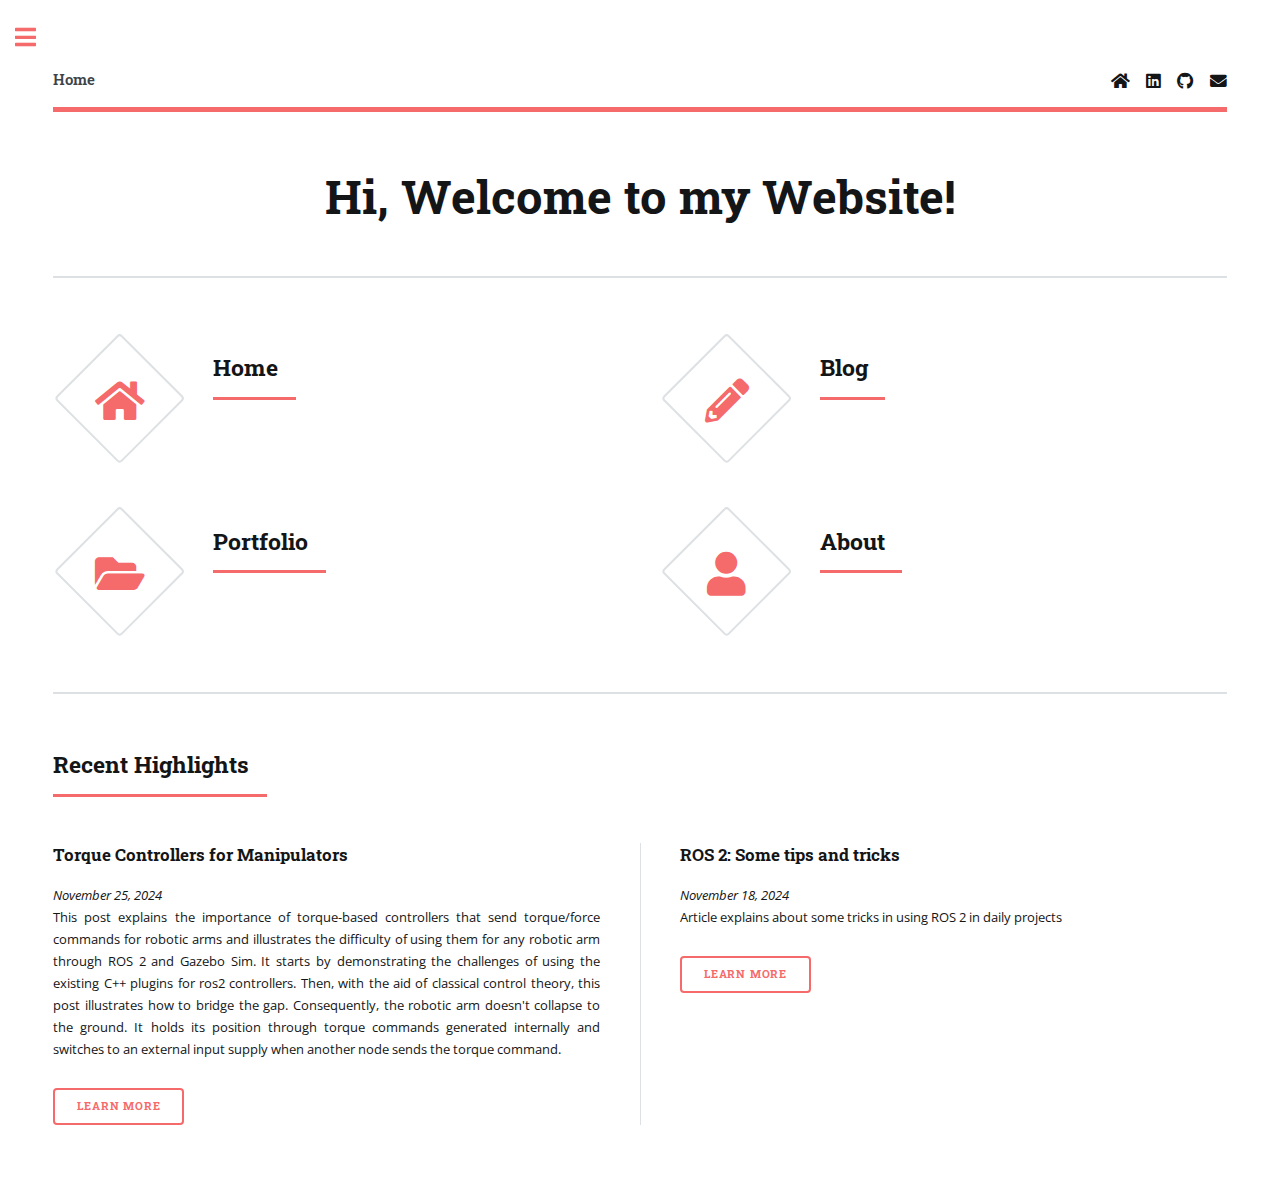
<file: index.html>
<!DOCTYPE HTML>
<!--
	Editorial by HTML5 UP
	html5up.net | @ajlkn
	Free for personal and commercial use under the CCA 3.0 license (html5up.net/license)
-->
<html>
	<head>
		<title>Shravista</title>
		<meta charset="utf-8" />
		<meta name="viewport" content="width=device-width, initial-scale=1, user-scalable=no" />
		<link rel="stylesheet" href="assets/css/main.css" />
		<link rel="icon" href="images/logo_icon_rev.png" sizes="32x32"/>
	</head>
	<body class="is-preload">

		<!-- Wrapper -->
			<div id="wrapper">

				<!-- Main -->
					<div id="main">
						<div class="inner">
							<!-- Header -->
								<header id="header">
									<a href="index.html" class="logo"><strong>Home</strong></a>
									<ul class="icons">
									    <li><a href="index.html" class="icon solid fa-home"><span class="label">Home</span></a></li>
										<li><a href="https://www.linkedin.com/in/shravista/" class="icon brands fa-linkedin"><span class="label">Linkedin</span></a></li>
										<li><a href="https://github.com/Shravista" class="icon brands fa-github"><span class="label">Github</span></a></li>
										<li><a href="mailto:shravistakashyap@gmail.com" class="icon solid fa-envelope"><span class="label">Gmail</span></a></li>
									</ul>
								</header>
								<section class="banner">
								    <header><center><h1>Hi, Welcome to my Website!</h1></center></header> 
								 </section>
								
								<section>
									<div class="features">
										<article>
											<a href="index.html"class="icon solid fa-home"></a>
											<header class="major"><h2>Home</h2></header>
										</article>
										<article>
											<a href="blog.html"class="icon solid fa-pencil-alt"></a>
											<header class="major"><h2>Blog</h2></header>
										</article>
										<article>
											<a href="portfolio.html"class="icon solid fa-folder-open"></a>
											<header class="major"><h2>Portfolio</h2></header>
										</article>
										<article>
											<a href="about.html"class="icon solid fa-user"></a>
											<header class="major"><h2>About</h2></header>
										</article>
									</div>
								</section>
                                <section>
									<header class="major">
										<h2>Recent Highlights</h2>
									</header>
									<div class="posts">
										<article>
											<h3>Torque Controllers for Manipulators</h3>
											<i>November 25, 2024</i> <br/>
								<p>This post explains the importance of torque-based controllers that send torque/force commands for robotic arms and illustrates the difficulty of using them for any robotic arm through ROS 2 and Gazebo Sim. It starts by demonstrating the challenges of using the existing C++ plugins for ros2 controllers. Then, with the aid of classical control theory, this post illustrates how to bridge the gap. Consequently, the robotic arm doesn't collapse to the ground. It holds its position through torque commands generated internally and switches to an external input supply when another node sends the torque command.</p>
								
											<ul class="actions">
												<li><a href="blog/torque-controllers-for-manipulators.html" class="button">Learn More</a></li>
											</ul>
										</article>
										<article>
											<h3>ROS 2: Some tips and tricks</h3>
											<i>November 18, 2024</i> <br/>
								<p>Article explains about some tricks in using ROS 2 in daily projects</p>
								
											<ul class="actions">
												<li><a href="blog/ROS-2-some-tips-and-tricks.html" class="button">Learn More</a></li>
											</ul>
										</article>
                                    </div>
                                </section>
						</div>
					</div>

				<!-- Sidebar -->
					<div id="sidebar">
						<div class="inner">
							<!-- Menu -->
								<nav id="menu">
									<header class="major">
										<h2>Menu</h2>
									</header>
									<ul>
										<li><a href="index.html">home</a></li>
										<li><a href="blog.html">Blog</a></li>
										<li><a href="portfolio.html">Portfolio</a></li>
										<li><a href="about.html">About</a></li>
									</ul>
								</nav>
								
								
							<!-- Section -->
								<section>
									<header class="major">
										<h2>Get in touch</h2>
									</header>
									<!--<p> Description</p>-->
									<ul class="contact">
										<li class="icon solid fa-envelope"><a href="mailto:shravistakashyap@gmail.com">shravistakashyap@gmail.com</a></li>
									</ul>
									<div class="mini-posts">
										<article>
											<a href="#" class="image"><img src="images/logo_icon.png" alt="Shravista" /></a>
										</article>
                                    </div>
								</section>
							<!-- Footer -->
								<footer id="footer">
									<p class="copyright">Web design credits: <a href="https://html5up.net">HTML5 UP</a>.</p>
								</footer>

						</div>
					</div>

			</div>

		<!-- Scripts -->
			<script src="assets/js/jquery.min.js"></script>
			<script src="assets/js/browser.min.js"></script>
			<script src="assets/js/breakpoints.min.js"></script>
			<script src="assets/js/util.js"></script>
			<script src="assets/js/main.js"></script>

	</body>
</html>
</file>
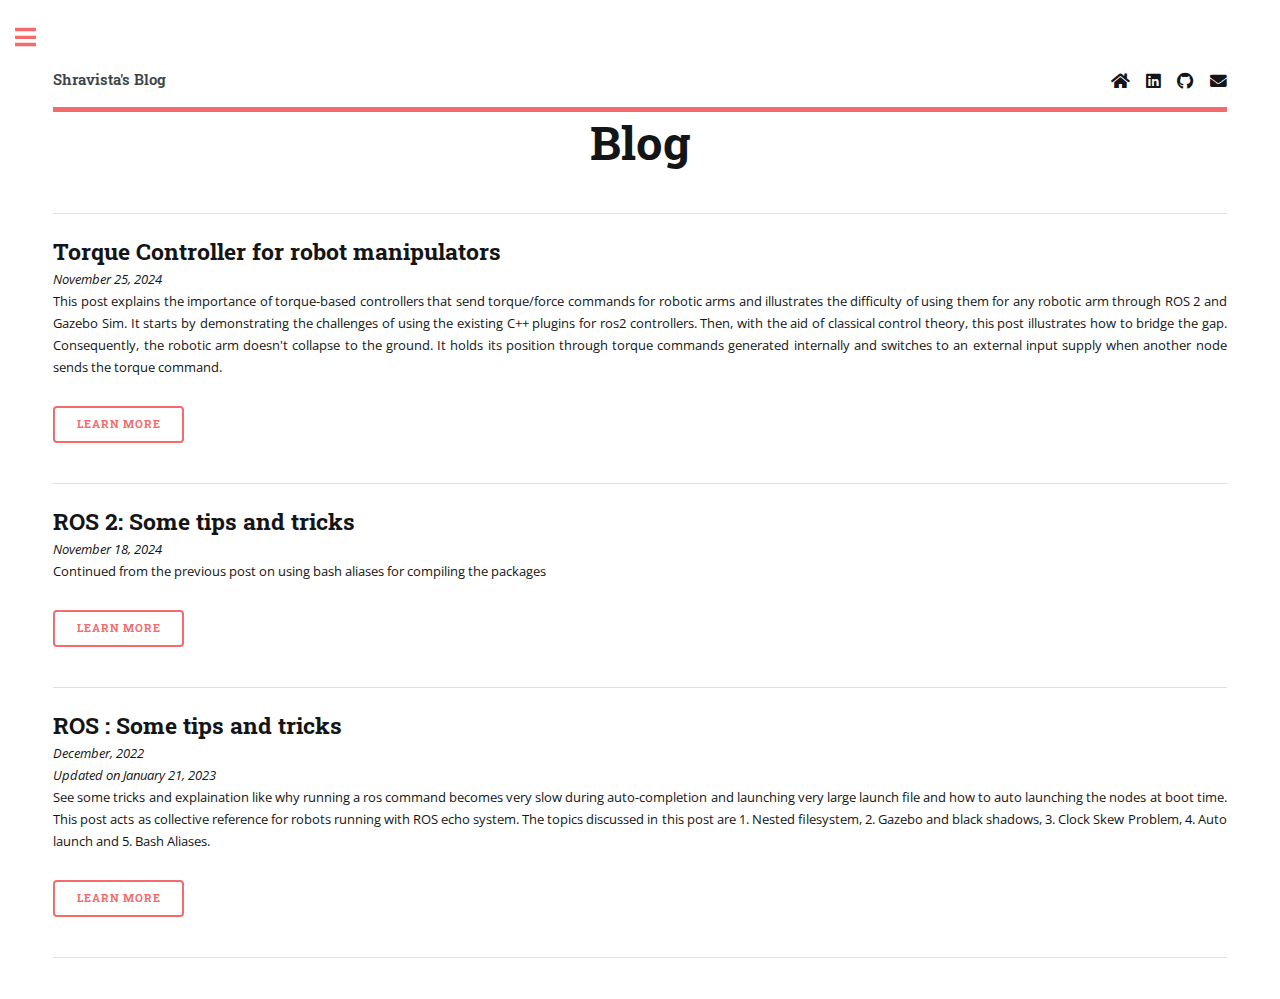
<file: blog.html>
<!DOCTYPE HTML>
<!--
	Editorial by HTML5 UP
	html5up.net | @ajlkn
	Free for personal and commercial use under the CCA 3.0 license (html5up.net/license)
-->
<html>
	<head>
		<title>Shravista</title>
		<meta charset="utf-8" />
		<meta name="viewport" content="width=device-width, initial-scale=1, user-scalable=no" />
		<link rel="stylesheet" href="assets/css/main.css" />
		<link rel="icon" href="images/logo_icon_rev.png" sizes="32x32"/>
	</head>
	<body class="is-preload">

		<!-- Wrapper -->
			<div id="wrapper">

				<!-- Main -->
					<div id="main">
						<div class="inner">
							<!-- Header -->
								<header id="header">
									<a href="blog.html" class="logo"><strong>Shravista's Blog</strong></a>
									<ul class="icons">
									    <li><a href="index.html" class="icon solid fa-home"><span class="label">Home</span></a></li>
										<li><a href="https://www.linkedin.com/in/shravista/" class="icon brands fa-linkedin"><span class="label">Linkedin</span></a></li>
										<li><a href="https://github.com/Shravista" class="icon brands fa-github"><span class="label">Github</span></a></li>
										<li><a href="mailto:shravistakashyap@gmail.com" class="icon solid fa-envelope"><span class="label">Gmail</span></a></li>
									</ul>
								</header>

								<center><h1> Blog</h1></center>

								<!-- Third Post-->
								<hr class="major"/>
								<h2 style="margin-top:-20px; margin-bottom:-0px"><a href="blog/torque-controllers-for-manipulators.html"> Torque Controller for robot manipulators </a></h2>
								<i> November 25, 2024</i> <br/>
								<p>This post explains the importance of torque-based controllers that send torque/force commands for robotic arms and illustrates the difficulty of using them for any robotic arm through ROS 2 and Gazebo Sim. It starts by demonstrating the challenges of using the existing C++ plugins for ros2 controllers. Then, with the aid of classical control theory, this post illustrates how to bridge the gap. Consequently, the robotic arm doesn't collapse to the ground. It holds its position through torque commands generated internally and switches to an external input supply when another node sends the torque command.</p>
								<a href="blog/torque-controllers-for-manipulators.html" class="button">Learn More</a>
								
								<!-- Third Post -->
                                
								<!-- Second Post-->
								<hr class="major"/>
								<h2 style="margin-top:-20px; margin-bottom:-0px"><a href="blog/ROS-2-some-tips-and-tricks.html"> ROS 2: Some tips and tricks </a></h2>
								<i> November 18, 2024</i> <br/>
								<p>Continued from the previous post on using bash aliases for compiling the packages </li></p>
								<a href="blog/ROS-2-some-tips-and-tricks.html" class="button">Learn More</a>
								
								<!-- Second Post -->
								 
                                <!-- first post-->
								<hr class="major"/>
								<h2 style="margin-top:-20px; margin-bottom:-0px"><a href="blog/ROS-some-tips-and-tricks.html"> ROS : Some tips and tricks </a></h2>
								<i>December, 2022</i> <br/>
								<i>Updated on January 21, 2023</i>
								<p>See some tricks and explaination like why running a ros command becomes very slow during auto-completion and launching very large launch file and how to auto launching the nodes at boot time. This post acts as collective reference for robots running with ROS echo system. The topics discussed in this post are 1. Nested filesystem, 2. Gazebo and black shadows, 3. Clock Skew Problem, 4. Auto launch and 5. Bash Aliases. </li></p>
								<a href="blog/ROS-some-tips-and-tricks.html" class="button">Learn More</a>
								<!-- first post-->
								<hr class="major"/>


						</div>
					</div>

				<!-- Sidebar -->
					<div id="sidebar">
						<div class="inner">
							<!-- Menu -->
								<nav id="menu">
									<header class="major">
										<h2>Menu</h2>
									</header>
									<ul>
										<li><a href="index.html">home</a></li>
										<li><a href="blog.html">Blog</a></li>
										<li><a href="portfolio.html">Portfolio</a></li>
										<li><a href="about.html">About</a></li>
									</ul>
								</nav>

								
							<!-- Section -->
								<section>
									<header class="major">
										<h2>Get in touch</h2>
									</header>
									<!--<p> Description</p>-->
									<ul class="contact">
										<li class="icon solid fa-envelope"><a href="mailto:shravistakashyap@gmail.com">shravistakashyap@gmail.com</a></li>
									</ul>
									<div class="mini-posts">
										<article>
											<a href="#" class="image"><img src="images/logo_icon.png" alt="Shravista" /></a>
										</article>
                                    </div>
								</section>
							<!-- Footer -->
								<footer id="footer">
									<p class="copyright">Web design credits: <a href="https://html5up.net">HTML5 UP</a>.</p>
								</footer>

						</div>
					</div>

			</div>

		<!-- Scripts -->
			<script src="assets/js/jquery.min.js"></script>
			<script src="assets/js/browser.min.js"></script>
			<script src="assets/js/breakpoints.min.js"></script>
			<script src="assets/js/util.js"></script>
			<script src="assets/js/main.js"></script>

	</body>
</html>
</file>
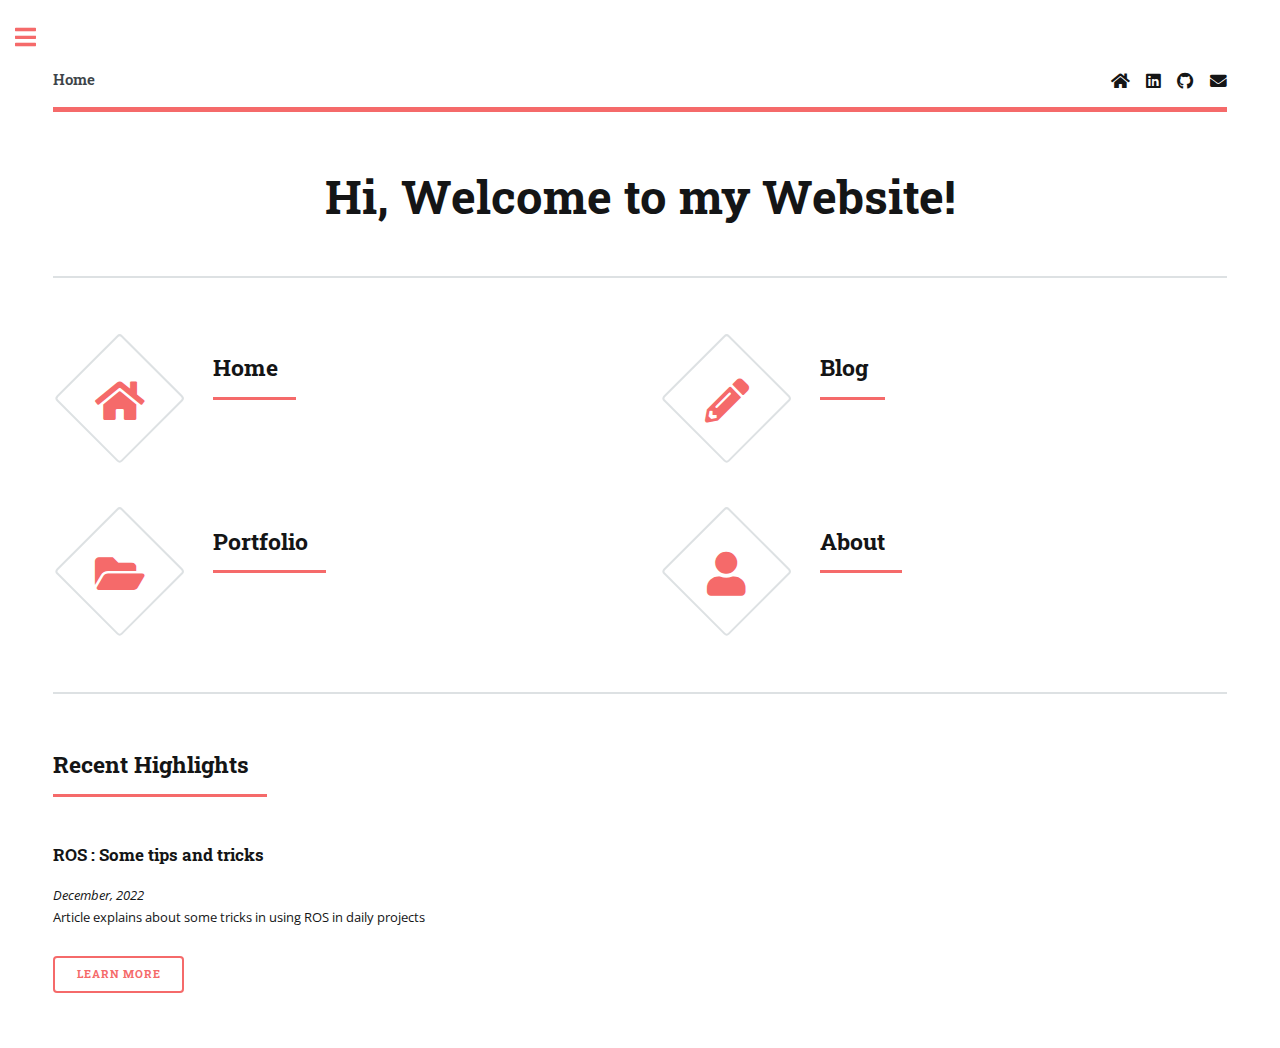
<file: home.html>
<!DOCTYPE HTML>
<!--
	Editorial by HTML5 UP
	html5up.net | @ajlkn
	Free for personal and commercial use under the CCA 3.0 license (html5up.net/license)
-->
<html>
	<head>
		<title>Shravista</title>
		<meta charset="utf-8" />
		<meta name="viewport" content="width=device-width, initial-scale=1, user-scalable=no" />
		<link rel="stylesheet" href="assets/css/main.css" />
		<link rel="icon" href="images/logo_icon_rev.png" sizes="32x32"/>
	</head>
	<body class="is-preload">

		<!-- Wrapper -->
			<div id="wrapper">

				<!-- Main -->
					<div id="main">
						<div class="inner">
							<!-- Header -->
								<header id="header">
									<a href="home.html" class="logo"><strong>Home</strong></a>
									<ul class="icons">
									    <li><a href="home.html" class="icon solid fa-home"><span class="label">Home</span></a></li>
										<li><a href="https://www.linkedin.com/in/shravista/" class="icon brands fa-linkedin"><span class="label">Linkedin</span></a></li>
										<li><a href="https://github.com/Shravista" class="icon brands fa-github"><span class="label">Github</span></a></li>
										<li><a href="mailto:shravistakashyap@gmail.com" class="icon solid fa-envelope"><span class="label">Gmail</span></a></li>
									</ul>
								</header>
								<section class="banner">
								    <header><center><h1>Hi, Welcome to my Website!</h1></center></header> 
								 </section>
								
								<section>
									<div class="features">
										<article>
											<a href="home.html"class="icon solid fa-home"></a>
											<header class="major"><h2>Home</h2></header>
										</article>
										<article>
											<a href="blog.html"class="icon solid fa-pencil-alt"></a>
											<header class="major"><h2>Blog</h2></header>
										</article>
										<article>
											<a href="portfolio.html"class="icon solid fa-folder-open"></a>
											<header class="major"><h2>Portfolio</h2></header>
										</article>
										<article>
											<a href="about.html"class="icon solid fa-user"></a>
											<header class="major"><h2>About</h2></header>
										</article>
									</div>
								</section>
                                <section>
									<header class="major">
										<h2>Recent Highlights</h2>
									</header>
									<div class="posts">
										<article>
											<h3>ROS : Some tips and tricks</h3>
											<i>December, 2022</i> <br/>
								<p>Article explains about some tricks in using ROS in daily projects</li></p>
											<ul class="actions">
												<li><a href="blog/ROS-some-tips-and-tricks.html" class="button">Learn More</a></li>
											</ul>
										</article>
                                    </div>
                                </section>
						</div>
					</div>

				<!-- Sidebar -->
					<div id="sidebar">
						<div class="inner">
							<!-- Menu -->
								<nav id="menu">
									<header class="major">
										<h2>Menu</h2>
									</header>
									<ul>
										<li><a href="home.html">home</a></li>
										<li><a href="blog.html">Blog</a></li>
										<li><a href="portfolio.html">Portfolio</a></li>
										<li><a href="about.html">About</a></li>
									</ul>
								</nav>
								
								
							<!-- Section -->
								<section>
									<header class="major">
										<h2>Get in touch</h2>
									</header>
									<!--<p> Description</p>-->
									<ul class="contact">
										<li class="icon solid fa-envelope"><a href="mailto:shravistakashyap@gmail.com">shravistakashyap@gmail.com</a></li>
									</ul>
									<div class="mini-posts">
										<article>
											<a href="#" class="image"><img src="images/logo_icon.png" alt="Shravista" /></a>
										</article>
                                    </div>
								</section>
							<!-- Footer -->
								<footer id="footer">
									<p class="copyright">Web design credits: <a href="https://html5up.net">HTML5 UP</a>.</p>
								</footer>

						</div>
					</div>

			</div>

		<!-- Scripts -->
			<script src="assets/js/jquery.min.js"></script>
			<script src="assets/js/browser.min.js"></script>
			<script src="assets/js/breakpoints.min.js"></script>
			<script src="assets/js/util.js"></script>
			<script src="assets/js/main.js"></script>

	</body>
</html>
</file>
<file: assets/css/main.css>
@import url(fontawesome-all.min.css);
@import url("https://fonts.googleapis.com/css?family=Open+Sans:400,600,400italic,600italic|Roboto+Slab:400,700");
/*
	Editorial by HTML5 UP
	html5up.net | @ajlkn
	Free for personal and commercial use under the CCA 3.0 license (html5up.net/license)
*/
html, body, div, span, applet, object,
iframe, h1, h2, h3, h4, h5, h6, p, blockquote,
pre, a, abbr, acronym, address, big, cite,
code, del, dfn, em, img, ins, kbd, q, s, samp,
small, strike, strong, sub, sup, tt, var, b,
u, i, center, dl, dt, dd, ol, ul, li, fieldset,
form, label, legend, table, caption, tbody,
tfoot, thead, tr, th, td, article, aside,
canvas, details, embed, figure, figcaption,
footer, header, hgroup, menu, nav, output, ruby,
section, summary, time, mark, audio, video {
  margin: 0;
  padding: 0;
  border: 0;
  font-size: 100%;
  font: inherit;
  vertical-align: baseline; }

article, aside, details, figcaption, figure,
footer, header, hgroup, menu, nav, section {
  display: block; }

body {
  line-height: 1; }

ol, ul {
  list-style: none; }

blockquote, q {
  quotes: none; }
  blockquote:before, blockquote:after, q:before, q:after {
    content: '';
    content: none; }

table {
  border-collapse: collapse;
  border-spacing: 0; }

body {
  -webkit-text-size-adjust: none; }

div {
  text-align: justify;
  text-justify: inter-word;
}

figure {
  border: 1px #ffffff solid;
  padding: 2px;
  margin: auto;
}

figcaption {
  background-color: white;
  color: black;
  font-style: italic;
  padding: 2px;
  text-align: center;
}

mark {
  background-color: transparent;
  color: inherit; }

input::-moz-focus-inner {
  border: 0;
  padding: 0; }

input, select, textarea {
  -moz-appearance: none;
  -webkit-appearance: none;
  -ms-appearance: none;
  appearance: none; }

/* Basic */
@-ms-viewport {
  width: device-width; }

body {
  -ms-overflow-style: scrollbar; }

@media screen and (max-width: 480px) {
  html, body {
    min-width: 320px; } }

html {
  box-sizing: border-box; }

*, *:before, *:after {
  box-sizing: inherit; }

body {
  background: #ffffff; }
  body.is-preload *, body.is-preload *:before, body.is-preload *:after, body.is-resizing *, body.is-resizing *:before, body.is-resizing *:after {
    -moz-animation: none !important;
    -webkit-animation: none !important;
    -ms-animation: none !important;
    animation: none !important;
    -moz-transition: none !important;
    -webkit-transition: none !important;
    -ms-transition: none !important;
    transition: none !important; }

/* Type */
body, input, select, textarea {
  color: #141516;
  font-family: "Open Sans", sans-serif;
  font-size: 13pt;
  font-weight: 400;
  line-height: 1.65; }
  @media screen and (max-width: 1680px) {
    body, input, select, textarea {
      font-size: 11pt; } }
  @media screen and (max-width: 1280px) {
    body, input, select, textarea {
      font-size: 10pt; } }
  @media screen and (max-width: 360px) {
    body, input, select, textarea {
      font-size: 9pt; } }

a {
  -moz-transition: color 0.2s ease-in-out, border-bottom-color 0.2s ease-in-out;
  -webkit-transition: color 0.2s ease-in-out, border-bottom-color 0.2s ease-in-out;
  -ms-transition: color 0.2s ease-in-out, border-bottom-color 0.2s ease-in-out;
  transition: color 0.2s ease-in-out, border-bottom-color 0.2s ease-in-out;
  border-bottom: dotted 1px;
  color: #f56a6a;
  text-decoration: none; }
  a:hover {
    border-bottom-color: #f56a6a;
    color: #f56a6a !important; }
    a:hover strong {
      color: inherit; }

strong, b {
  color: #3d4449;
  font-weight: 600; }

em, i {
  font-style: italic; }

p {
  margin: 0 0 2em 0; }

h1, h2, h3, h4, h5, h6 {
  color: #141516;
  font-family: "Roboto Slab", serif;
  font-weight: 700;
  line-height: 1.5;
  margin: 0 0 1em 0; }
  h1 a, h2 a, h3 a, h4 a, h5 a, h6 a {
    color: inherit;
    text-decoration: none;
    border-bottom: 0; }

h1 {
  font-size: 4em;
  margin: 0 0 0.5em 0;
  line-height: 1.3; }

h2 {
  font-size: 1.75em; }

h3 {
  font-size: 1.25em; }

h4 {
  font-size: 1.1em; }

h5 {
  font-size: 0.9em; }

h6 {
  font-size: 0.7em; }

@media screen and (max-width: 1680px) {
  h1 {
    font-size: 3.5em; } }

@media screen and (max-width: 980px) {
  h1 {
    font-size: 3.25em; } }

@media screen and (max-width: 736px) {
  h1 {
    font-size: 2em;
    line-height: 1.4; }
  h2 {
    font-size: 1.5em; } }

sub {
  font-size: 0.8em;
  position: relative;
  top: 0.5em; }

sup {
  font-size: 0.8em;
  position: relative;
  top: -0.5em; }

blockquote {
  border-left: solid 3px rgba(210, 215, 217, 0.75);
  font-style: italic;
  margin: 0 0 2em 0;
  padding: 0.5em 0 0.5em 2em; }

code {
  background: rgba(230, 235, 237, 0.25);
  border-radius: 0.375em;
  border: solid 1px rgba(210, 215, 217, 0.75);
  font-family: "Courier New", monospace;
  font-size: 0.9em;
  margin: 0 0.25em;
  padding: 0.25em 0.65em; }

pre {
  -webkit-overflow-scrolling: touch;
  font-family: "Courier New", monospace;
  font-size: 0.9em;
  margin: 0 0 2em 0 ; }
  pre code {
    display: block;
    line-height: 1.75;
    padding: 1em 1.5em;
    overflow-x: auto; }

hr {
  border: 0;
  border-bottom: solid 1px rgba(210, 215, 217, 0.75);
  margin: 2em 0; }
  hr.major {
    margin: 3em 0; }
  
/* Using fill-available on the max-width property */

/* A box you would like to place the video in*/
.video-container {
  position: absolute;
  top: 0;
  bottom: 0;
  width: 100%;
  height: 100%;
  overflow: hidden;
}
.video-container video {
  /* Make video to at least 100% wide and tall */
  min-width: 100%;
  min-height: 100%;
  /* Setting width & height to auto prevents the browser from stretching or squishing the video */
  width: auto;
  height: auto;
  /* Center the video */
  position: absolute;
  top: 50%;
  left: 50%;
  -webkit-transform: translate(-50%, -50%);
          transform: translate(-50%, -50%);
}

.align-left {
  text-align: left; }

.align-center {
  text-align: center; }

.align-right {
  text-align: right; }

/* Row */
.row {
  display: flex;
  flex-wrap: wrap;
  box-sizing: border-box;
  align-items: stretch; }
  .row > * {
    box-sizing: border-box; }
  .row.gtr-uniform > * > :last-child {
    margin-bottom: 0; }
  .row.aln-left {
    justify-content: flex-start; }
  .row.aln-center {
    justify-content: center; }
  .row.aln-right {
    justify-content: flex-end; }
  .row.aln-top {
    align-items: flex-start; }
  .row.aln-middle {
    align-items: center; }
  .row.aln-bottom {
    align-items: flex-end; }
  .row > .imp {
    order: -1; }
  .row > .col-1 {
    width: 8.33333%; }
  .row > .off-1 {
    margin-left: 8.33333%; }
  .row > .col-2 {
    width: 16.66667%; }
  .row > .off-2 {
    margin-left: 16.66667%; }
  .row > .col-3 {
    width: 25%; }
  .row > .off-3 {
    margin-left: 25%; }
  .row > .col-4 {
    width: 33.33333%; }
  .row > .off-4 {
    margin-left: 33.33333%; }
  .row > .col-5 {
    width: 41.66667%; }
  .row > .off-5 {
    margin-left: 41.66667%; }
  .row > .col-6 {
    width: 50%; }
  .row > .off-6 {
    margin-left: 50%; }
  .row > .col-7 {
    width: 58.33333%; }
  .row > .off-7 {
    margin-left: 58.33333%; }
  .row > .col-8 {
    width: 66.66667%; }
  .row > .off-8 {
    margin-left: 66.66667%; }
  .row > .col-9 {
    width: 75%; }
  .row > .off-9 {
    margin-left: 75%; }
  .row > .col-10 {
    width: 83.33333%; }
  .row > .off-10 {
    margin-left: 83.33333%; }
  .row > .col-11 {
    width: 91.66667%; }
  .row > .off-11 {
    margin-left: 91.66667%; }
  .row > .col-12 {
    width: 100%; }
  .row > .off-12 {
    margin-left: 100%; }
  .row.gtr-0 {
    margin-top: 0;
    margin-left: 0em; }
    .row.gtr-0 > * {
      padding: 0 0 0 0em; }
    .row.gtr-0.gtr-uniform {
      margin-top: 0em; }
      .row.gtr-0.gtr-uniform > * {
        padding-top: 0em; }
  .row.gtr-25 {
    margin-top: 0;
    margin-left: -0.375em; }
    .row.gtr-25 > * {
      padding: 0 0 0 0.375em; }
    .row.gtr-25.gtr-uniform {
      margin-top: -0.375em; }
      .row.gtr-25.gtr-uniform > * {
        padding-top: 0.375em; }
  .row.gtr-50 {
    margin-top: 0;
    margin-left: -0.75em; }
    .row.gtr-50 > * {
      padding: 0 0 0 0.75em; }
    .row.gtr-50.gtr-uniform {
      margin-top: -0.75em; }
      .row.gtr-50.gtr-uniform > * {
        padding-top: 0.75em; }
  .row {
    margin-top: 0;
    margin-left: -1.5em; }
    .row > * {
      padding: 0 0 0 1.5em; }
    .row.gtr-uniform {
      margin-top: -1.5em; }
      .row.gtr-uniform > * {
        padding-top: 1.5em; }
  .row.gtr-150 {
    margin-top: 0;
    margin-left: -2.25em; }
    .row.gtr-150 > * {
      padding: 0 0 0 2.25em; }
    .row.gtr-150.gtr-uniform {
      margin-top: -2.25em; }
      .row.gtr-150.gtr-uniform > * {
        padding-top: 2.25em; }
  .row.gtr-200 {
    margin-top: 0;
    margin-left: -3em; }
    .row.gtr-200 > * {
      padding: 0 0 0 3em; }
    .row.gtr-200.gtr-uniform {
      margin-top: -3em; }
      .row.gtr-200.gtr-uniform > * {
        padding-top: 3em; }
  @media screen and (max-width: 1680px) {
    .row {
      display: flex;
      flex-wrap: wrap;
      box-sizing: border-box;
      align-items: stretch; }
      .row > * {
        box-sizing: border-box; }
      .row.gtr-uniform > * > :last-child {
        margin-bottom: 0; }
      .row.aln-left {
        justify-content: flex-start; }
      .row.aln-center {
        justify-content: center; }
      .row.aln-right {
        justify-content: flex-end; }
      .row.aln-top {
        align-items: flex-start; }
      .row.aln-middle {
        align-items: center; }
      .row.aln-bottom {
        align-items: flex-end; }
      .row > .imp-xlarge {
        order: -1; }
      .row > .col-1-xlarge {
        width: 8.33333%; }
      .row > .off-1-xlarge {
        margin-left: 8.33333%; }
      .row > .col-2-xlarge {
        width: 16.66667%; }
      .row > .off-2-xlarge {
        margin-left: 16.66667%; }
      .row > .col-3-xlarge {
        width: 25%; }
      .row > .off-3-xlarge {
        margin-left: 25%; }
      .row > .col-4-xlarge {
        width: 33.33333%; }
      .row > .off-4-xlarge {
        margin-left: 33.33333%; }
      .row > .col-5-xlarge {
        width: 41.66667%; }
      .row > .off-5-xlarge {
        margin-left: 41.66667%; }
      .row > .col-6-xlarge {
        width: 50%; }
      .row > .off-6-xlarge {
        margin-left: 50%; }
      .row > .col-7-xlarge {
        width: 58.33333%; }
      .row > .off-7-xlarge {
        margin-left: 58.33333%; }
      .row > .col-8-xlarge {
        width: 66.66667%; }
      .row > .off-8-xlarge {
        margin-left: 66.66667%; }
      .row > .col-9-xlarge {
        width: 75%; }
      .row > .off-9-xlarge {
        margin-left: 75%; }
      .row > .col-10-xlarge {
        width: 83.33333%; }
      .row > .off-10-xlarge {
        margin-left: 83.33333%; }
      .row > .col-11-xlarge {
        width: 91.66667%; }
      .row > .off-11-xlarge {
        margin-left: 91.66667%; }
      .row > .col-12-xlarge {
        width: 100%; }
      .row > .off-12-xlarge {
        margin-left: 100%; }
      .row.gtr-0 {
        margin-top: 0;
        margin-left: 0em; }
        .row.gtr-0 > * {
          padding: 0 0 0 0em; }
        .row.gtr-0.gtr-uniform {
          margin-top: 0em; }
          .row.gtr-0.gtr-uniform > * {
            padding-top: 0em; }
      .row.gtr-25 {
        margin-top: 0;
        margin-left: -0.375em; }
        .row.gtr-25 > * {
          padding: 0 0 0 0.375em; }
        .row.gtr-25.gtr-uniform {
          margin-top: -0.375em; }
          .row.gtr-25.gtr-uniform > * {
            padding-top: 0.375em; }
      .row.gtr-50 {
        margin-top: 0;
        margin-left: -0.75em; }
        .row.gtr-50 > * {
          padding: 0 0 0 0.75em; }
        .row.gtr-50.gtr-uniform {
          margin-top: -0.75em; }
          .row.gtr-50.gtr-uniform > * {
            padding-top: 0.75em; }
      .row {
        margin-top: 0;
        margin-left: -1.5em; }
        .row > * {
          padding: 0 0 0 1.5em; }
        .row.gtr-uniform {
          margin-top: -1.5em; }
          .row.gtr-uniform > * {
            padding-top: 1.5em; }
      .row.gtr-150 {
        margin-top: 0;
        margin-left: -2.25em; }
        .row.gtr-150 > * {
          padding: 0 0 0 2.25em; }
        .row.gtr-150.gtr-uniform {
          margin-top: -2.25em; }
          .row.gtr-150.gtr-uniform > * {
            padding-top: 2.25em; }
      .row.gtr-200 {
        margin-top: 0;
        margin-left: -3em; }
        .row.gtr-200 > * {
          padding: 0 0 0 3em; }
        .row.gtr-200.gtr-uniform {
          margin-top: -3em; }
          .row.gtr-200.gtr-uniform > * {
            padding-top: 3em; } }
  @media screen and (max-width: 1280px) {
    .row {
      display: flex;
      flex-wrap: wrap;
      box-sizing: border-box;
      align-items: stretch; }
      .row > * {
        box-sizing: border-box; }
      .row.gtr-uniform > * > :last-child {
        margin-bottom: 0; }
      .row.aln-left {
        justify-content: flex-start; }
      .row.aln-center {
        justify-content: center; }
      .row.aln-right {
        justify-content: flex-end; }
      .row.aln-top {
        align-items: flex-start; }
      .row.aln-middle {
        align-items: center; }
      .row.aln-bottom {
        align-items: flex-end; }
      .row > .imp-large {
        order: -1; }
      .row > .col-1-large {
        width: 8.33333%; }
      .row > .off-1-large {
        margin-left: 8.33333%; }
      .row > .col-2-large {
        width: 16.66667%; }
      .row > .off-2-large {
        margin-left: 16.66667%; }
      .row > .col-3-large {
        width: 25%; }
      .row > .off-3-large {
        margin-left: 25%; }
      .row > .col-4-large {
        width: 33.33333%; }
      .row > .off-4-large {
        margin-left: 33.33333%; }
      .row > .col-5-large {
        width: 41.66667%; }
      .row > .off-5-large {
        margin-left: 41.66667%; }
      .row > .col-6-large {
        width: 50%; }
      .row > .off-6-large {
        margin-left: 50%; }
      .row > .col-7-large {
        width: 58.33333%; }
      .row > .off-7-large {
        margin-left: 58.33333%; }
      .row > .col-8-large {
        width: 66.66667%; }
      .row > .off-8-large {
        margin-left: 66.66667%; }
      .row > .col-9-large {
        width: 75%; }
      .row > .off-9-large {
        margin-left: 75%; }
      .row > .col-10-large {
        width: 83.33333%; }
      .row > .off-10-large {
        margin-left: 83.33333%; }
      .row > .col-11-large {
        width: 91.66667%; }
      .row > .off-11-large {
        margin-left: 91.66667%; }
      .row > .col-12-large {
        width: 100%; }
      .row > .off-12-large {
        margin-left: 100%; }
      .row.gtr-0 {
        margin-top: 0;
        margin-left: 0em; }
        .row.gtr-0 > * {
          padding: 0 0 0 0em; }
        .row.gtr-0.gtr-uniform {
          margin-top: 0em; }
          .row.gtr-0.gtr-uniform > * {
            padding-top: 0em; }
      .row.gtr-25 {
        margin-top: 0;
        margin-left: -0.375em; }
        .row.gtr-25 > * {
          padding: 0 0 0 0.375em; }
        .row.gtr-25.gtr-uniform {
          margin-top: -0.375em; }
          .row.gtr-25.gtr-uniform > * {
            padding-top: 0.375em; }
      .row.gtr-50 {
        margin-top: 0;
        margin-left: -0.75em; }
        .row.gtr-50 > * {
          padding: 0 0 0 0.75em; }
        .row.gtr-50.gtr-uniform {
          margin-top: -0.75em; }
          .row.gtr-50.gtr-uniform > * {
            padding-top: 0.75em; }
      .row {
        margin-top: 0;
        margin-left: -1.5em; }
        .row > * {
          padding: 0 0 0 1.5em; }
        .row.gtr-uniform {
          margin-top: -1.5em; }
          .row.gtr-uniform > * {
            padding-top: 1.5em; }
      .row.gtr-150 {
        margin-top: 0;
        margin-left: -2.25em; }
        .row.gtr-150 > * {
          padding: 0 0 0 2.25em; }
        .row.gtr-150.gtr-uniform {
          margin-top: -2.25em; }
          .row.gtr-150.gtr-uniform > * {
            padding-top: 2.25em; }
      .row.gtr-200 {
        margin-top: 0;
        margin-left: -3em; }
        .row.gtr-200 > * {
          padding: 0 0 0 3em; }
        .row.gtr-200.gtr-uniform {
          margin-top: -3em; }
          .row.gtr-200.gtr-uniform > * {
            padding-top: 3em; } }
  @media screen and (max-width: 980px) {
    .row {
      display: flex;
      flex-wrap: wrap;
      box-sizing: border-box;
      align-items: stretch; }
      .row > * {
        box-sizing: border-box; }
      .row.gtr-uniform > * > :last-child {
        margin-bottom: 0; }
      .row.aln-left {
        justify-content: flex-start; }
      .row.aln-center {
        justify-content: center; }
      .row.aln-right {
        justify-content: flex-end; }
      .row.aln-top {
        align-items: flex-start; }
      .row.aln-middle {
        align-items: center; }
      .row.aln-bottom {
        align-items: flex-end; }
      .row > .imp-medium {
        order: -1; }
      .row > .col-1-medium {
        width: 8.33333%; }
      .row > .off-1-medium {
        margin-left: 8.33333%; }
      .row > .col-2-medium {
        width: 16.66667%; }
      .row > .off-2-medium {
        margin-left: 16.66667%; }
      .row > .col-3-medium {
        width: 25%; }
      .row > .off-3-medium {
        margin-left: 25%; }
      .row > .col-4-medium {
        width: 33.33333%; }
      .row > .off-4-medium {
        margin-left: 33.33333%; }
      .row > .col-5-medium {
        width: 41.66667%; }
      .row > .off-5-medium {
        margin-left: 41.66667%; }
      .row > .col-6-medium {
        width: 50%; }
      .row > .off-6-medium {
        margin-left: 50%; }
      .row > .col-7-medium {
        width: 58.33333%; }
      .row > .off-7-medium {
        margin-left: 58.33333%; }
      .row > .col-8-medium {
        width: 66.66667%; }
      .row > .off-8-medium {
        margin-left: 66.66667%; }
      .row > .col-9-medium {
        width: 75%; }
      .row > .off-9-medium {
        margin-left: 75%; }
      .row > .col-10-medium {
        width: 83.33333%; }
      .row > .off-10-medium {
        margin-left: 83.33333%; }
      .row > .col-11-medium {
        width: 91.66667%; }
      .row > .off-11-medium {
        margin-left: 91.66667%; }
      .row > .col-12-medium {
        width: 100%; }
      .row > .off-12-medium {
        margin-left: 100%; }
      .row.gtr-0 {
        margin-top: 0;
        margin-left: 0em; }
        .row.gtr-0 > * {
          padding: 0 0 0 0em; }
        .row.gtr-0.gtr-uniform {
          margin-top: 0em; }
          .row.gtr-0.gtr-uniform > * {
            padding-top: 0em; }
      .row.gtr-25 {
        margin-top: 0;
        margin-left: -0.375em; }
        .row.gtr-25 > * {
          padding: 0 0 0 0.375em; }
        .row.gtr-25.gtr-uniform {
          margin-top: -0.375em; }
          .row.gtr-25.gtr-uniform > * {
            padding-top: 0.375em; }
      .row.gtr-50 {
        margin-top: 0;
        margin-left: -0.75em; }
        .row.gtr-50 > * {
          padding: 0 0 0 0.75em; }
        .row.gtr-50.gtr-uniform {
          margin-top: -0.75em; }
          .row.gtr-50.gtr-uniform > * {
            padding-top: 0.75em; }
      .row {
        margin-top: 0;
        margin-left: -1.5em; }
        .row > * {
          padding: 0 0 0 1.5em; }
        .row.gtr-uniform {
          margin-top: -1.5em; }
          .row.gtr-uniform > * {
            padding-top: 1.5em; }
      .row.gtr-150 {
        margin-top: 0;
        margin-left: -2.25em; }
        .row.gtr-150 > * {
          padding: 0 0 0 2.25em; }
        .row.gtr-150.gtr-uniform {
          margin-top: -2.25em; }
          .row.gtr-150.gtr-uniform > * {
            padding-top: 2.25em; }
      .row.gtr-200 {
        margin-top: 0;
        margin-left: -3em; }
        .row.gtr-200 > * {
          padding: 0 0 0 3em; }
        .row.gtr-200.gtr-uniform {
          margin-top: -3em; }
          .row.gtr-200.gtr-uniform > * {
            padding-top: 3em; } }
  @media screen and (max-width: 736px) {
    .row {
      display: flex;
      flex-wrap: wrap;
      box-sizing: border-box;
      align-items: stretch; }
      .row > * {
        box-sizing: border-box; }
      .row.gtr-uniform > * > :last-child {
        margin-bottom: 0; }
      .row.aln-left {
        justify-content: flex-start; }
      .row.aln-center {
        justify-content: center; }
      .row.aln-right {
        justify-content: flex-end; }
      .row.aln-top {
        align-items: flex-start; }
      .row.aln-middle {
        align-items: center; }
      .row.aln-bottom {
        align-items: flex-end; }
      .row > .imp-small {
        order: -1; }
      .row > .col-1-small {
        width: 8.33333%; }
      .row > .off-1-small {
        margin-left: 8.33333%; }
      .row > .col-2-small {
        width: 16.66667%; }
      .row > .off-2-small {
        margin-left: 16.66667%; }
      .row > .col-3-small {
        width: 25%; }
      .row > .off-3-small {
        margin-left: 25%; }
      .row > .col-4-small {
        width: 33.33333%; }
      .row > .off-4-small {
        margin-left: 33.33333%; }
      .row > .col-5-small {
        width: 41.66667%; }
      .row > .off-5-small {
        margin-left: 41.66667%; }
      .row > .col-6-small {
        width: 50%; }
      .row > .off-6-small {
        margin-left: 50%; }
      .row > .col-7-small {
        width: 58.33333%; }
      .row > .off-7-small {
        margin-left: 58.33333%; }
      .row > .col-8-small {
        width: 66.66667%; }
      .row > .off-8-small {
        margin-left: 66.66667%; }
      .row > .col-9-small {
        width: 75%; }
      .row > .off-9-small {
        margin-left: 75%; }
      .row > .col-10-small {
        width: 83.33333%; }
      .row > .off-10-small {
        margin-left: 83.33333%; }
      .row > .col-11-small {
        width: 91.66667%; }
      .row > .off-11-small {
        margin-left: 91.66667%; }
      .row > .col-12-small {
        width: 100%; }
      .row > .off-12-small {
        margin-left: 100%; }
      .row.gtr-0 {
        margin-top: 0;
        margin-left: 0em; }
        .row.gtr-0 > * {
          padding: 0 0 0 0em; }
        .row.gtr-0.gtr-uniform {
          margin-top: 0em; }
          .row.gtr-0.gtr-uniform > * {
            padding-top: 0em; }
      .row.gtr-25 {
        margin-top: 0;
        margin-left: -0.375em; }
        .row.gtr-25 > * {
          padding: 0 0 0 0.375em; }
        .row.gtr-25.gtr-uniform {
          margin-top: -0.375em; }
          .row.gtr-25.gtr-uniform > * {
            padding-top: 0.375em; }
      .row.gtr-50 {
        margin-top: 0;
        margin-left: -0.75em; }
        .row.gtr-50 > * {
          padding: 0 0 0 0.75em; }
        .row.gtr-50.gtr-uniform {
          margin-top: -0.75em; }
          .row.gtr-50.gtr-uniform > * {
            padding-top: 0.75em; }
      .row {
        margin-top: 0;
        margin-left: -1.5em; }
        .row > * {
          padding: 0 0 0 1.5em; }
        .row.gtr-uniform {
          margin-top: -1.5em; }
          .row.gtr-uniform > * {
            padding-top: 1.5em; }
      .row.gtr-150 {
        margin-top: 0;
        margin-left: -2.25em; }
        .row.gtr-150 > * {
          padding: 0 0 0 2.25em; }
        .row.gtr-150.gtr-uniform {
          margin-top: -2.25em; }
          .row.gtr-150.gtr-uniform > * {
            padding-top: 2.25em; }
      .row.gtr-200 {
        margin-top: 0;
        margin-left: -3em; }
        .row.gtr-200 > * {
          padding: 0 0 0 3em; }
        .row.gtr-200.gtr-uniform {
          margin-top: -3em; }
          .row.gtr-200.gtr-uniform > * {
            padding-top: 3em; } }
  @media screen and (max-width: 480px) {
    .row {
      display: flex;
      flex-wrap: wrap;
      box-sizing: border-box;
      align-items: stretch; }
      .row > * {
        box-sizing: border-box; }
      .row.gtr-uniform > * > :last-child {
        margin-bottom: 0; }
      .row.aln-left {
        justify-content: flex-start; }
      .row.aln-center {
        justify-content: center; }
      .row.aln-right {
        justify-content: flex-end; }
      .row.aln-top {
        align-items: flex-start; }
      .row.aln-middle {
        align-items: center; }
      .row.aln-bottom {
        align-items: flex-end; }
      .row > .imp-xsmall {
        order: -1; }
      .row > .col-1-xsmall {
        width: 8.33333%; }
      .row > .off-1-xsmall {
        margin-left: 8.33333%; }
      .row > .col-2-xsmall {
        width: 16.66667%; }
      .row > .off-2-xsmall {
        margin-left: 16.66667%; }
      .row > .col-3-xsmall {
        width: 25%; }
      .row > .off-3-xsmall {
        margin-left: 25%; }
      .row > .col-4-xsmall {
        width: 33.33333%; }
      .row > .off-4-xsmall {
        margin-left: 33.33333%; }
      .row > .col-5-xsmall {
        width: 41.66667%; }
      .row > .off-5-xsmall {
        margin-left: 41.66667%; }
      .row > .col-6-xsmall {
        width: 50%; }
      .row > .off-6-xsmall {
        margin-left: 50%; }
      .row > .col-7-xsmall {
        width: 58.33333%; }
      .row > .off-7-xsmall {
        margin-left: 58.33333%; }
      .row > .col-8-xsmall {
        width: 66.66667%; }
      .row > .off-8-xsmall {
        margin-left: 66.66667%; }
      .row > .col-9-xsmall {
        width: 75%; }
      .row > .off-9-xsmall {
        margin-left: 75%; }
      .row > .col-10-xsmall {
        width: 83.33333%; }
      .row > .off-10-xsmall {
        margin-left: 83.33333%; }
      .row > .col-11-xsmall {
        width: 91.66667%; }
      .row > .off-11-xsmall {
        margin-left: 91.66667%; }
      .row > .col-12-xsmall {
        width: 100%; }
      .row > .off-12-xsmall {
        margin-left: 100%; }
      .row.gtr-0 {
        margin-top: 0;
        margin-left: 0em; }
        .row.gtr-0 > * {
          padding: 0 0 0 0em; }
        .row.gtr-0.gtr-uniform {
          margin-top: 0em; }
          .row.gtr-0.gtr-uniform > * {
            padding-top: 0em; }
      .row.gtr-25 {
        margin-top: 0;
        margin-left: -0.375em; }
        .row.gtr-25 > * {
          padding: 0 0 0 0.375em; }
        .row.gtr-25.gtr-uniform {
          margin-top: -0.375em; }
          .row.gtr-25.gtr-uniform > * {
            padding-top: 0.375em; }
      .row.gtr-50 {
        margin-top: 0;
        margin-left: -0.75em; }
        .row.gtr-50 > * {
          padding: 0 0 0 0.75em; }
        .row.gtr-50.gtr-uniform {
          margin-top: -0.75em; }
          .row.gtr-50.gtr-uniform > * {
            padding-top: 0.75em; }
      .row {
        margin-top: 0;
        margin-left: -1.5em; }
        .row > * {
          padding: 0 0 0 1.5em; }
        .row.gtr-uniform {
          margin-top: -1.5em; }
          .row.gtr-uniform > * {
            padding-top: 1.5em; }
      .row.gtr-150 {
        margin-top: 0;
        margin-left: -2.25em; }
        .row.gtr-150 > * {
          padding: 0 0 0 2.25em; }
        .row.gtr-150.gtr-uniform {
          margin-top: -2.25em; }
          .row.gtr-150.gtr-uniform > * {
            padding-top: 2.25em; }
      .row.gtr-200 {
        margin-top: 0;
        margin-left: -3em; }
        .row.gtr-200 > * {
          padding: 0 0 0 3em; }
        .row.gtr-200.gtr-uniform {
          margin-top: -3em; }
          .row.gtr-200.gtr-uniform > * {
            padding-top: 3em; } }

/* Section/Article */
section.special, article.special {
  text-align: center; }

header p {
  font-family: "Roboto Slab", serif;
  font-size: 1em;
  font-weight: 400;
  letter-spacing: 0.075em;
  margin-top: -0.5em;
  text-transform: uppercase; }

header.major > :last-child {
  border-bottom: solid 3px #f56a6a;
  display: inline-block;
  margin: 0 0 2em 0;
  padding: 0 0.75em 0.5em 0; }

header.main > :last-child {
  margin: 0 0 1em 0; }

/* Form */
form {
  margin: 0 0 2em 0; }

label {
  color: #3d4449;
  display: block;
  font-size: 0.9em;
  font-weight: 600;
  margin: 0 0 1em 0; }

input[type="text"],
input[type="password"],
input[type="email"],
input[type="tel"],
input[type="search"],
input[type="url"],
select,
textarea {
  -moz-appearance: none;
  -webkit-appearance: none;
  -ms-appearance: none;
  appearance: none;
  background: #ffffff;
  border-radius: 0.375em;
  border: none;
  border: solid 1px rgba(210, 215, 217, 0.75);
  color: inherit;
  display: block;
  outline: 0;
  padding: 0 1em;
  text-decoration: none;
  width: 100%; }
  input[type="text"]:invalid,
  input[type="password"]:invalid,
  input[type="email"]:invalid,
  input[type="tel"]:invalid,
  input[type="search"]:invalid,
  input[type="url"]:invalid,
  select:invalid,
  textarea:invalid {
    box-shadow: none; }
  input[type="text"]:focus,
  input[type="password"]:focus,
  input[type="email"]:focus,
  input[type="tel"]:focus,
  input[type="search"]:focus,
  input[type="url"]:focus,
  select:focus,
  textarea:focus {
    border-color: #f56a6a;
    box-shadow: 0 0 0 1px #f56a6a; }

select {
  background-image: url("data:image/svg+xml;charset=utf8,%3Csvg xmlns='http://www.w3.org/2000/svg' width='40' height='40' preserveAspectRatio='none' viewBox='0 0 40 40'%3E%3Cpath d='M9.4,12.3l10.4,10.4l10.4-10.4c0.2-0.2,0.5-0.4,0.9-0.4c0.3,0,0.6,0.1,0.9,0.4l3.3,3.3c0.2,0.2,0.4,0.5,0.4,0.9 c0,0.4-0.1,0.6-0.4,0.9L20.7,31.9c-0.2,0.2-0.5,0.4-0.9,0.4c-0.3,0-0.6-0.1-0.9-0.4L4.3,17.3c-0.2-0.2-0.4-0.5-0.4-0.9 c0-0.4,0.1-0.6,0.4-0.9l3.3-3.3c0.2-0.2,0.5-0.4,0.9-0.4S9.1,12.1,9.4,12.3z' fill='rgba(210, 215, 217, 0.75)' /%3E%3C/svg%3E");
  background-size: 1.25em;
  background-repeat: no-repeat;
  background-position: calc(100% - 1em) center;
  height: 2.75em;
  padding-right: 2.75em;
  text-overflow: ellipsis; }
  select option {
    color: #3d4449;
    background: #ffffff; }
  select:focus::-ms-value {
    background-color: transparent; }
  select::-ms-expand {
    display: none; }

input[type="text"],
input[type="password"],
input[type="email"],
input[type="tel"],
input[type="search"],
input[type="url"],
select {
  height: 2.75em; }

textarea {
  padding: 0.75em 1em; }

input[type="checkbox"],
input[type="radio"] {
  -moz-appearance: none;
  -webkit-appearance: none;
  -ms-appearance: none;
  appearance: none;
  display: block;
  float: left;
  margin-right: -2em;
  opacity: 0;
  width: 1em;
  z-index: -1; }
  input[type="checkbox"] + label,
  input[type="radio"] + label {
    text-decoration: none;
    color: #7f888f;
    cursor: pointer;
    display: inline-block;
    font-size: 1em;
    font-weight: 400;
    padding-left: 2.4em;
    padding-right: 0.75em;
    position: relative; }
    input[type="checkbox"] + label:before,
    input[type="radio"] + label:before {
      -moz-osx-font-smoothing: grayscale;
      -webkit-font-smoothing: antialiased;
      display: inline-block;
      font-style: normal;
      font-variant: normal;
      text-rendering: auto;
      line-height: 1;
      text-transform: none !important;
      font-family: 'Font Awesome 5 Free';
      font-weight: 900; }
    input[type="checkbox"] + label:before,
    input[type="radio"] + label:before {
      background: #ffffff;
      border-radius: 0.375em;
      border: solid 1px rgba(210, 215, 217, 0.75);
      content: '';
      display: inline-block;
      font-size: 0.8em;
      height: 2.0625em;
      left: 0;
      line-height: 2.0625em;
      position: absolute;
      text-align: center;
      top: 0;
      width: 2.0625em; }
  input[type="checkbox"]:checked + label:before,
  input[type="radio"]:checked + label:before {
    background: #3d4449;
    border-color: #3d4449;
    color: #ffffff;
    content: '\f00c'; }
  input[type="checkbox"]:focus + label:before,
  input[type="radio"]:focus + label:before {
    border-color: #f56a6a;
    box-shadow: 0 0 0 1px #f56a6a; }

input[type="checkbox"] + label:before {
  border-radius: 0.375em; }

input[type="radio"] + label:before {
  border-radius: 100%; }

::-webkit-input-placeholder {
  color: #9fa3a6 !important;
  opacity: 1.0; }

:-moz-placeholder {
  color: #9fa3a6 !important;
  opacity: 1.0; }

::-moz-placeholder {
  color: #9fa3a6 !important;
  opacity: 1.0; }

:-ms-input-placeholder {
  color: #9fa3a6 !important;
  opacity: 1.0; }

/* Box */
.box {
  border-radius: 1mm;
  border: solid 5px rgba(0, 0, 0, 1);
  box-shadow: 5px 6px rgba(0, 0, 0, 0.2);
  margin-bottom: 2em;
  padding: 1.5em; }
  .box > :last-child,
  .box > :last-child > :last-child,
  .box > :last-child > :last-child > :last-child {
    margin-bottom: 0; }
  .box.alt {
    border: 0;
    border-radius: 0;
    padding: 0; }
/* #boxshadow 
{     
  border: 3px solid pink;
  box-shadow: 5px 6px hotpink; 
} */
/* Icon */
.icon {
  text-decoration: none;
  border-bottom: none;
  position: relative; }
  .icon:before {
    -moz-osx-font-smoothing: grayscale;
    -webkit-font-smoothing: antialiased;
    display: inline-block;
    font-style: normal;
    font-variant: normal;
    text-rendering: auto;
    line-height: 1;
    text-transform: none !important;
    font-family: 'Font Awesome 5 Free';
    font-weight: 400; }
  .icon > .label {
    display: none; }
  .icon:before {
    line-height: inherit; }
  .icon.solid:before {
    font-weight: 900; }
  .icon.brands:before {
    font-family: 'Font Awesome 5 Brands'; }

/* Image */
.image {
  border-radius: 0.375em;
  border: 0;
  display: inline-block;
  position: relative; }
  .image img {
    border-radius: 0.375em;
    display: block; }
  .image.left, .image.right {
    max-width: 40%; }
    .image.left img, .image.right img {
      width: 100%; }
  .image.left {
    float: left;
    padding: 0 1.5em 1em 0;
    top: 0.25em; }
  .image.right {
    float: right;
    padding: 0 0 1em 1.5em;
    top: 0.25em; }
  .image.fit {
    display: block;
    margin: 0 0 2em 0;
    width: 100%; }
    .image.fit img {
      width: 100%; }
  .image.main {
    display: block;
    margin: 0 0 3em 0;
    width: 100%; }
    .image.main img {
      width: 100%; }

a.image {
  overflow: hidden; }
  a.image img {
    -moz-transition: -moz-transform 0.2s ease;
    -webkit-transition: -webkit-transform 0.2s ease;
    -ms-transition: -ms-transform 0.2s ease;
    transition: transform 0.2s ease; }
  a.image:hover img {
    -moz-transform: scale(1.075);
    -webkit-transform: scale(1.075);
    -ms-transform: scale(1.075);
    transform: scale(1.075); }

/* List */
ol {
  list-style: decimal;
  margin: 0 0 2em 0;
  padding-left: 1.25em; }
  ol li {
    padding-left: 0.25em; }

ul {
  list-style: disc;
  margin: 0 0 2em 0;
  padding-left: 1em; }
  ul li {
    padding-left: 0.5em; }
  ul.alt {
    list-style: none;
    padding-left: 0; }
    ul.alt li {
      border-top: solid 1px rgba(210, 215, 217, 0.75);
      padding: 0.5em 0; }
      ul.alt li:first-child {
        border-top: 0;
        padding-top: 0; }

dl {
  margin: 0 0 2em 0; }
  dl dt {
    display: block;
    font-weight: 600;
    margin: 0 0 1em 0; }
  dl dd {
    margin-left: 2em; }

/* Actions */
ul.actions {
  display: -moz-flex;
  display: -webkit-flex;
  display: -ms-flex;
  display: flex;
  cursor: default;
  list-style: none;
  margin-left: -1em;
  padding-left: 0; }
  ul.actions li {
    padding: 0 0 0 1em;
    vertical-align: middle; }
  ul.actions.special {
    -moz-justify-content: center;
    -webkit-justify-content: center;
    -ms-justify-content: center;
    justify-content: center;
    width: 100%;
    margin-left: 0; }
    ul.actions.special li:first-child {
      padding-left: 0; }
  ul.actions.stacked {
    -moz-flex-direction: column;
    -webkit-flex-direction: column;
    -ms-flex-direction: column;
    flex-direction: column;
    margin-left: 0; }
    ul.actions.stacked li {
      padding: 1.3em 0 0 0; }
      ul.actions.stacked li:first-child {
        padding-top: 0; }
  ul.actions.fit {
    width: calc(100% + 1em); }
    ul.actions.fit li {
      -moz-flex-grow: 1;
      -webkit-flex-grow: 1;
      -ms-flex-grow: 1;
      flex-grow: 1;
      -moz-flex-shrink: 1;
      -webkit-flex-shrink: 1;
      -ms-flex-shrink: 1;
      flex-shrink: 1;
      width: 100%; }
      ul.actions.fit li > * {
        width: 100%; }
    ul.actions.fit.stacked {
      width: 100%; }

/* Icons */
ul.icons {
  cursor: default;
  list-style: none;
  padding-left: 0; }
  ul.icons li {
    display: inline-block;
    padding: 0 1em 0 0; }
    ul.icons li:last-child {
      padding-right: 0; }
    ul.icons li .icon {
      color: inherit; }
      ul.icons li .icon:before {
        font-size: 1.25em; }

/* Contact */
ul.contact {
  list-style: none;
  padding: 0; }
  ul.contact li {
    text-decoration: none;
    border-top: solid 1px rgba(210, 215, 217, 0.75);
    margin: 1.5em 0 0 0;
    padding: 1.5em 0 0 3em;
    position: relative; }
    ul.contact li:before {
      -moz-osx-font-smoothing: grayscale;
      -webkit-font-smoothing: antialiased;
      display: inline-block;
      font-style: normal;
      font-variant: normal;
      text-rendering: auto;
      line-height: 1;
      text-transform: none !important;
      font-family: 'Font Awesome 5 Free';
      font-weight: 400; }
    ul.contact li:before {
      color: #f56a6a;
      display: inline-block;
      font-size: 1.5em;
      height: 1.125em;
      left: 0;
      line-height: 1.125em;
      position: absolute;
      text-align: center;
      top: 1em;
      width: 1.5em; }
    ul.contact li:first-child {
      border-top: 0;
      margin-top: 0;
      padding-top: 0; }
      ul.contact li:first-child:before {
        top: 0; }
    ul.contact li a {
      color: inherit; }

/* Pagination */
ul.pagination {
  cursor: default;
  list-style: none;
  padding-left: 0; }
  ul.pagination li {
    display: inline-block;
    padding-left: 0;
    vertical-align: middle; }
    ul.pagination li > .page {
      -moz-transition: background-color 0.2s ease-in-out, color 0.2s ease-in-out;
      -webkit-transition: background-color 0.2s ease-in-out, color 0.2s ease-in-out;
      -ms-transition: background-color 0.2s ease-in-out, color 0.2s ease-in-out;
      transition: background-color 0.2s ease-in-out, color 0.2s ease-in-out;
      border-bottom: 0;
      border-radius: 0.375em;
      display: inline-block;
      font-size: 0.8em;
      font-weight: 600;
      height: 2em;
      line-height: 2em;
      margin: 0 0.125em;
      min-width: 2em;
      padding: 0 0.5em;
      text-align: center; }
      ul.pagination li > .page.active {
        background-color: #f56a6a;
        color: #ffffff !important; }
        ul.pagination li > .page.active:hover {
          background-color: #f67878; }
        ul.pagination li > .page.active:active {
          background-color: #f45c5c; }
    ul.pagination li:first-child {
      padding-right: 0.75em; }
    ul.pagination li:last-child {
      padding-left: 0.75em; }
  @media screen and (max-width: 480px) {
    ul.pagination li:nth-child(n+2):nth-last-child(n+2) {
      display: none; }
    ul.pagination li:first-child {
      padding-right: 0; } }

/* Table */
.table-wrapper {
  -webkit-overflow-scrolling: touch;
  overflow-x: auto; }

table {
  margin: 0 0 2em 0;
  width: 100%; }
  table tbody tr {
    border: solid 1px rgba(210, 215, 217, 0.75);
    border-left: 0;
    border-right: 0; }
    table tbody tr:nth-child(2n + 1) {
      background-color: rgba(230, 235, 237, 0.25); }
  table td {
    padding: 0.75em 0.75em; }
  table th {
    color: #3d4449;
    font-size: 0.9em;
    font-weight: 600;
    padding: 0 0.75em 0.75em 0.75em;
    text-align: center; }
  table thead {
    border-bottom: solid 2px rgba(210, 215, 217, 0.75); }
  table tfoot {
    border-top: solid 2px rgba(210, 215, 217, 0.75); }
  table.alt {
    border-collapse: separate; }
    table.alt tbody tr td {
      border: solid 1px rgba(210, 215, 217, 0.75);
      border-left-width: 0;
      border-top-width: 0; }
      table.alt tbody tr td:first-child {
        border-left-width: 1px; }
    table.alt tbody tr:first-child td {
      border-top-width: 1px; }
    table.alt thead {
      border-bottom: 0; }
    table.alt tfoot {
      border-top: 0; }

/* Button */
input[type="submit"],
input[type="reset"],
input[type="button"],
button,
.button {
  -moz-appearance: none;
  -webkit-appearance: none;
  -ms-appearance: none;
  appearance: none;
  -moz-transition: background-color 0.2s ease-in-out, color 0.2s ease-in-out;
  -webkit-transition: background-color 0.2s ease-in-out, color 0.2s ease-in-out;
  -ms-transition: background-color 0.2s ease-in-out, color 0.2s ease-in-out;
  transition: background-color 0.2s ease-in-out, color 0.2s ease-in-out;
  background-color: transparent;
  border-radius: 0.375em;
  border: 0;
  box-shadow: inset 0 0 0 2px #f56a6a;
  color: #f56a6a !important;
  cursor: pointer;
  display: inline-block;
  font-family: "Roboto Slab", serif;
  font-size: 0.8em;
  font-weight: 700;
  height: 3.5em;
  letter-spacing: 0.075em;
  line-height: 3.5em;
  padding: 0 2.25em;
  text-align: center;
  text-decoration: none;
  text-transform: uppercase;
  white-space: nowrap; }
  input[type="submit"]:hover,
  input[type="reset"]:hover,
  input[type="button"]:hover,
  button:hover,
  .button:hover {
    background-color: rgba(245, 106, 106, 0.05); }
  input[type="submit"]:active,
  input[type="reset"]:active,
  input[type="button"]:active,
  button:active,
  .button:active {
    background-color: rgba(245, 106, 106, 0.15); }
  input[type="submit"].icon:before,
  input[type="reset"].icon:before,
  input[type="button"].icon:before,
  button.icon:before,
  .button.icon:before {
    margin-right: 0.5em; }
  input[type="submit"].fit,
  input[type="reset"].fit,
  input[type="button"].fit,
  button.fit,
  .button.fit {
    width: 100%; }
  input[type="submit"].small,
  input[type="reset"].small,
  input[type="button"].small,
  button.small,
  .button.small {
    font-size: 0.6em; }
  input[type="submit"].large,
  input[type="reset"].large,
  input[type="button"].large,
  button.large,
  .button.large {
    font-size: 1em;
    height: 3.65em;
    line-height: 3.65em; }
  input[type="submit"].primary,
  input[type="reset"].primary,
  input[type="button"].primary,
  button.primary,
  .button.primary {
    background-color: #f56a6a;
    box-shadow: none;
    color: #ffffff !important; }
    input[type="submit"].primary:hover,
    input[type="reset"].primary:hover,
    input[type="button"].primary:hover,
    button.primary:hover,
    .button.primary:hover {
      background-color: #f67878; }
    input[type="submit"].primary:active,
    input[type="reset"].primary:active,
    input[type="button"].primary:active,
    button.primary:active,
    .button.primary:active {
      background-color: #f45c5c; }
  input[type="submit"].disabled, input[type="submit"]:disabled,
  input[type="reset"].disabled,
  input[type="reset"]:disabled,
  input[type="button"].disabled,
  input[type="button"]:disabled,
  button.disabled,
  button:disabled,
  .button.disabled,
  .button:disabled {
    pointer-events: none;
    opacity: 0.25; }

/* Mini Posts */
.mini-posts article {
  border-top: solid 1px rgba(210, 215, 217, 0.75);
  margin-top: 2em;
  padding-top: 2em; }
  .mini-posts article .image {
    display: block;
    margin: 0 0 1.5em 0; }
    .mini-posts article .image img {
      display: block;
      width: 100%; }
  .mini-posts article:first-child {
    border-top: 0;
    margin-top: 0;
    padding-top: 0; }

/* Features */
.features {
  display: -moz-flex;
  display: -webkit-flex;
  display: -ms-flex;
  display: flex;
  -moz-flex-wrap: wrap;
  -webkit-flex-wrap: wrap;
  -ms-flex-wrap: wrap;
  flex-wrap: wrap;
  margin: 0 0 2em -3em;
  width: calc(100% + 3em); }
  .features article {
    -moz-align-items: center;
    -webkit-align-items: center;
    -ms-align-items: center;
    align-items: center;
    display: -moz-flex;
    display: -webkit-flex;
    display: -ms-flex;
    display: flex;
    margin: 0 0 3em 3em;
    position: relative;
    width: calc(50% - 3em); }
    .features article:nth-child(2n - 1) {
      margin-right: 1.5em; }
    .features article:nth-child(2n) {
      margin-left: 1.5em; }
    .features article:nth-last-child(1), .features article:nth-last-child(2) {
      margin-bottom: 0; }
    .features article .icon {
      -moz-flex-grow: 0;
      -webkit-flex-grow: 0;
      -ms-flex-grow: 0;
      flex-grow: 0;
      -moz-flex-shrink: 0;
      -webkit-flex-shrink: 0;
      -ms-flex-shrink: 0;
      flex-shrink: 0;
      display: block;
      height: 10em;
      line-height: 10em;
      margin: 0 2em 0 0;
      text-align: center;
      width: 10em; }
      .features article .icon:before {
        color: #f56a6a;
        font-size: 2.75rem;
        position: relative;
        top: 0.05em; }
      .features article .icon:after {
        -moz-transform: rotate(45deg);
        -webkit-transform: rotate(45deg);
        -ms-transform: rotate(45deg);
        transform: rotate(45deg);
        border-radius: 0.25rem;
        border: solid 2px rgba(210, 215, 217, 0.75);
        content: '';
        display: block;
        height: 7em;
        left: 50%;
        margin: -3.5em 0 0 -3.5em;
        position: absolute;
        top: 50%;
        width: 7em; }
    .features article .content {
      -moz-flex-grow: 1;
      -webkit-flex-grow: 1;
      -ms-flex-grow: 1;
      flex-grow: 1;
      -moz-flex-shrink: 1;
      -webkit-flex-shrink: 1;
      -ms-flex-shrink: 1;
      flex-shrink: 1;
      width: 100%; }
      .features article .content > :last-child {
        margin-bottom: 0; }
  @media screen and (max-width: 980px) {
    .features {
      margin: 0 0 2em 0;
      width: 100%; }
      .features article {
        margin: 0 0 3em 0;
        width: 100%; }
        .features article:nth-child(2n - 1) {
          margin-right: 0; }
        .features article:nth-child(2n) {
          margin-left: 0; }
        .features article:nth-last-child(1), .features article:nth-last-child(2) {
          margin-bottom: 3em; }
        .features article:last-child {
          margin-bottom: 0; }
        .features article .icon {
          height: 8em;
          line-height: 8em;
          width: 8em; }
          .features article .icon:before {
            font-size: 2.25rem; }
          .features article .icon:after {
            height: 6em;
            margin: -3em 0 0 -3em;
            width: 6em; } }
  @media screen and (max-width: 480px) {
    .features article {
      -moz-flex-direction: column;
      -webkit-flex-direction: column;
      -ms-flex-direction: column;
      flex-direction: column;
      -moz-align-items: -moz-flex-start;
      -webkit-align-items: -webkit-flex-start;
      -ms-align-items: -ms-flex-start;
      align-items: flex-start; }
      .features article .icon {
        height: 6em;
        line-height: 6em;
        margin: 0 0 1.5em 0;
        width: 6em; }
        .features article .icon:before {
          font-size: 1.5rem; }
        .features article .icon:after {
          height: 4em;
          margin: -2em 0 0 -2em;
          width: 4em; } }
  @media screen and (max-width: 480px) {
    .features article .icon:before {
      font-size: 1.25rem; } }

/* Posts */
.posts {
  display: -moz-flex;
  display: -webkit-flex;
  display: -ms-flex;
  display: flex;
  -moz-flex-wrap: wrap;
  -webkit-flex-wrap: wrap;
  -ms-flex-wrap: wrap;
  flex-wrap: wrap;
  margin: 0 0 2em -6em;
  width: calc(100% + 6em); }
  .posts article {
    -moz-flex-grow: 0;
    -webkit-flex-grow: 0;
    -ms-flex-grow: 0;
    flex-grow: 0;
    -moz-flex-shrink: 1;
    -webkit-flex-shrink: 1;
    -ms-flex-shrink: 1;
    flex-shrink: 1;
    margin: 0 0 6em 6em;
    position: relative;
    width: calc(33.33333% - 6em); }
    .posts article:before {
      background: rgba(210, 215, 217, 0.75);
      content: '';
      display: block;
      height: calc(100% + 6em);
      left: -3em;
      position: absolute;
      top: 0;
      width: 1px; }
    .posts article:after {
      background: rgba(210, 215, 217, 0.75);
      bottom: -3em;
      content: '';
      display: block;
      height: 1px;
      position: absolute;
      right: 0;
      width: calc(100% + 6em); }
    .posts article > :last-child {
      margin-bottom: 0; }
    .posts article .image {
      display: block;
      margin: 0 0 2em 0; }
      .posts article .image img {
        display: block;
        width: 100%; }
  @media screen and (min-width: 1681px) {
    .posts article:nth-child(3n + 1):before {
      display: none; }
    .posts article:nth-child(3n + 1):after {
      width: 100%; }
    .posts article:nth-last-child(1), .posts article:nth-last-child(2), .posts article:nth-last-child(3) {
      margin-bottom: 0; }
      .posts article:nth-last-child(1):before, .posts article:nth-last-child(2):before, .posts article:nth-last-child(3):before {
        height: 100%; }
      .posts article:nth-last-child(1):after, .posts article:nth-last-child(2):after, .posts article:nth-last-child(3):after {
        display: none; } }
  @media screen and (max-width: 1680px) {
    .posts article {
      width: calc(50% - 6em); }
      .posts article:nth-last-child(3) {
        margin-bottom: 6em; } }
  @media screen and (min-width: 481px) and (max-width: 1680px) {
    .posts article:nth-child(2n + 1):before {
      display: none; }
    .posts article:nth-child(2n + 1):after {
      width: 100%; }
    .posts article:nth-last-child(1), .posts article:nth-last-child(2) {
      margin-bottom: 0; }
      .posts article:nth-last-child(1):before, .posts article:nth-last-child(2):before {
        height: 100%; }
      .posts article:nth-last-child(1):after, .posts article:nth-last-child(2):after {
        display: none; } }
  @media screen and (max-width: 736px) {
    .posts {
      margin: 0 0 2em -4.5em;
      width: calc(100% + 4.5em); }
      .posts article {
        margin: 0 0 4.5em 4.5em;
        width: calc(50% - 4.5em); }
        .posts article:before {
          height: calc(100% + 4.5em);
          left: -2.25em; }
        .posts article:after {
          bottom: -2.25em;
          width: calc(100% + 4.5em); }
        .posts article:nth-last-child(3) {
          margin-bottom: 4.5em; } }
  @media screen and (max-width: 480px) {
    .posts {
      margin: 0 0 2em 0;
      width: 100%; }
      .posts article {
        margin: 0 0 4.5em 0;
        width: 100%; }
        .posts article:before {
          display: none; }
        .posts article:after {
          width: 100%; }
        .posts article:last-child {
          margin-bottom: 0; }
          .posts article:last-child:after {
            display: none; } }

/* Wrapper */
#wrapper {
  display: -moz-flex;
  display: -webkit-flex;
  display: -ms-flex;
  display: flex;
  -moz-flex-direction: row-reverse;
  -webkit-flex-direction: row-reverse;
  -ms-flex-direction: row-reverse;
  flex-direction: row-reverse;
  min-height: 100vh; }

/* Main */
#main {
  -moz-flex-grow: 1;
  -webkit-flex-grow: 1;
  -ms-flex-grow: 1;
  flex-grow: 1;
  -moz-flex-shrink: 1;
  -webkit-flex-shrink: 1;
  -ms-flex-shrink: 1;
  flex-shrink: 1;
  width: 100%; }
  #main > .inner {
    padding: 0 6em 0.1em 6em ;
    margin: 0 auto;
    max-width: 110em; }
    #main > .inner > section {
      padding: 6em 0 4em 0 ;
      border-top: solid 2px rgba(210, 215, 217, 0.75); }
      #main > .inner > section:first-of-type {
        border-top: 0 !important; }
  @media screen and (max-width: 1680px) {
    #main > .inner {
      padding: 0 5em 0.1em 5em ; }
      #main > .inner > section {
        padding: 5em 0 3em 0 ; } }
  @media screen and (max-width: 1280px) {
    #main > .inner {
      padding: 0 4em 0.1em 4em ; }
      #main > .inner > section {
        padding: 4em 0 2em 0 ; } }
  @media screen and (max-width: 736px) {
    #main > .inner {
      padding: 0 2em 0.1em 2em ; }
      #main > .inner > section {
        padding: 3em 0 1em 0 ; } }

/* Sidebar */
#search form {
  text-decoration: none;
  position: relative; }
  #search form:before {
    -moz-osx-font-smoothing: grayscale;
    -webkit-font-smoothing: antialiased;
    display: inline-block;
    font-style: normal;
    font-variant: normal;
    text-rendering: auto;
    line-height: 1;
    text-transform: none !important;
    font-family: 'Font Awesome 5 Free';
    font-weight: 900; }
  #search form:before {
    -moz-transform: scaleX(-1);
    -webkit-transform: scaleX(-1);
    -ms-transform: scaleX(-1);
    transform: scaleX(-1);
    color: #7f888f;
    content: '\f002';
    cursor: default;
    display: block;
    font-size: 1.5em;
    height: 2em;
    line-height: 2em;
    opacity: 0.325;
    position: absolute;
    right: 0;
    text-align: center;
    top: 0;
    width: 2em; }
  #search form input[type="text"] {
    padding-right: 2.75em; }

#sidebar {
  -moz-flex-grow: 0;
  -webkit-flex-grow: 0;
  -ms-flex-grow: 0;
  flex-grow: 0;
  -moz-flex-shrink: 0;
  -webkit-flex-shrink: 0;
  -ms-flex-shrink: 0;
  flex-shrink: 0;
  -moz-transition: margin-left 0.5s ease, box-shadow 0.5s ease;
  -webkit-transition: margin-left 0.5s ease, box-shadow 0.5s ease;
  -ms-transition: margin-left 0.5s ease, box-shadow 0.5s ease;
  transition: margin-left 0.5s ease, box-shadow 0.5s ease;
  background-color: #f5f6f7;
  font-size: 0.9em;
  position: relative;
  width: 26em; }
  #sidebar h2 {
    font-size: 1.38889em; }
  #sidebar > .inner {
    padding: 2.22222em 2.22222em 2.44444em 2.22222em ;
    position: relative;
    width: 26em; }
    #sidebar > .inner > * {
      border-bottom: solid 2px rgba(210, 215, 217, 0.75);
      margin: 0 0 3.5em 0;
      padding: 0 0 3.5em 0; }
      #sidebar > .inner > * > :last-child {
        margin-bottom: 0; }
      #sidebar > .inner > *:last-child {
        border-bottom: 0;
        margin-bottom: 0;
        padding-bottom: 0; }
    #sidebar > .inner > .alt {
      background-color: #eff1f2;
      border-bottom: 0;
      margin: -2.22222em 0 4.44444em -2.22222em;
      padding: 2.22222em;
      width: calc(100% + 4.44444em); }
  #sidebar .toggle {
    text-decoration: none;
    -moz-transition: left 0.5s ease;
    -webkit-transition: left 0.5s ease;
    -ms-transition: left 0.5s ease;
    transition: left 0.5s ease;
    -webkit-tap-highlight-color: rgba(255, 255, 255, 0);
    border: 0;
    display: block;
    height: 7.5em;
    left: 26em;
    line-height: 7.5em;
    outline: 0;
    overflow: hidden;
    position: absolute;
    text-align: center;
    text-indent: -15em;
    white-space: nowrap;
    top: 0;
    width: 6em;
    z-index: 10000; }
    #sidebar .toggle:before {
      -moz-osx-font-smoothing: grayscale;
      -webkit-font-smoothing: antialiased;
      display: inline-block;
      font-style: normal;
      font-variant: normal;
      text-rendering: auto;
      line-height: 1;
      text-transform: none !important;
      font-family: 'Font Awesome 5 Free';
      font-weight: 900; }
    #sidebar .toggle:before {
      content: '\f0c9';
      font-size: 2rem;
      height: inherit;
      left: 0;
      line-height: inherit;
      position: absolute;
      text-indent: 0;
      top: 0;
      width: inherit; }
  #sidebar.inactive {
    margin-left: -26em; }
  @media screen and (max-width: 1680px) {
    #sidebar {
      width: 24em; }
      #sidebar > .inner {
        padding: 1.66667em 1.66667em 1.33333em 1.66667em ;
        width: 24em; }
        #sidebar > .inner > .alt {
          margin: -1.66667em 0 3.33333em -1.66667em;
          padding: 1.66667em;
          width: calc(100% + 3.33333em); }
      #sidebar .toggle {
        height: 6.25em;
        left: 24em;
        line-height: 6.25em;
        text-indent: 5em;
        width: 5em; }
        #sidebar .toggle:before {
          font-size: 1.5rem; }
      #sidebar.inactive {
        margin-left: -24em; } }
  @media screen and (max-width: 1280px) {
    #sidebar {
      box-shadow: 0 0 5em 0 rgba(0, 0, 0, 0.175);
      height: 100%;
      left: 0;
      position: fixed;
      top: 0;
      z-index: 10000; }
      #sidebar.inactive {
        box-shadow: none; }
      #sidebar > .inner {
        -webkit-overflow-scrolling: touch;
        height: 100%;
        left: 0;
        overflow-x: hidden;
        overflow-y: auto;
        position: absolute;
        top: 0; }
        #sidebar > .inner:after {
          content: '';
          display: block;
          height: 4em;
          width: 100%; }
      #sidebar .toggle {
        text-indent: 6em;
        width: 6em; }
        #sidebar .toggle:before {
          font-size: 1.5rem;
          margin-left: -0.4375em; }
      body.is-preload #sidebar {
        display: none; } }
  @media screen and (max-width: 736px) {
    #sidebar .toggle {
      text-indent: 7.25em;
      width: 7.25em; }
      #sidebar .toggle:before {
        color: #7f888f;
        margin-left: -0.0625em;
        margin-top: -0.25em;
        font-size: 1.1rem;
        z-index: 1; }
      #sidebar .toggle:after {
        background: rgba(222, 225, 226, 0.75);
        border-radius: 0.375em;
        content: '';
        height: 3.5em;
        left: 1em;
        position: absolute;
        top: 1em;
        width: 5em; } }

/* Header */
#header {
  display: -moz-flex;
  display: -webkit-flex;
  display: -ms-flex;
  display: flex;
  border-bottom: solid 5px #f56a6a;
  padding: 6em 0 1em 0;
  position: relative; }
  #header > * {
    -moz-flex: 1;
    -webkit-flex: 1;
    -ms-flex: 1;
    flex: 1;
    margin-bottom: 0; }
  #header .logo {
    border-bottom: 0;
    color: inherit;
    font-family: "Roboto Slab", serif;
    font-size: 1.125em; }
  #header .icons {
    text-align: right; }
  @media screen and (max-width: 1680px) {
    #header {
      padding-top: 5em; } }
  @media screen and (max-width: 736px) {
    #header {
      padding-top: 6.5em; }
      #header .logo {
        font-size: 1.25em;
        margin: 0; }
      #header .icons {
        height: 5em;
        line-height: 5em;
        position: absolute;
        right: -0.5em;
        top: 0; } }

/* Banner */
#banner {
  padding: 6em 0 4em 0 ;
  display: -moz-flex;
  display: -webkit-flex;
  display: -ms-flex;
  display: flex; }
  #banner h1 {
    margin-top: -0.125em; }
  #banner .content {
    -moz-flex-grow: 1;
    -webkit-flex-grow: 1;
    -ms-flex-grow: 1;
    flex-grow: 1;
    -moz-flex-shrink: 1;
    -webkit-flex-shrink: 1;
    -ms-flex-shrink: 1;
    flex-shrink: 1;
    width: 100%; }
  #banner .image {
    -moz-flex-grow: 0;
    -webkit-flex-grow: 0;
    -ms-flex-grow: 0;
    flex-grow: 0;
    -moz-flex-shrink: 0;
    -webkit-flex-shrink: 0;
    -ms-flex-shrink: 0;
    flex-shrink: 0;
    display: block;
    margin: 0 0 2em 4em;
    width: 100%; }
    #banner .image img {
      height: 100%;
      -moz-object-fit: cover;
      -webkit-object-fit: cover;
      -ms-object-fit: cover;
      object-fit: cover;
      -moz-object-position: center;
      -webkit-object-position: center;
      -ms-object-position: center;
      object-position: center;
      width: 100%; }
  @media screen and (orientation: portrait) {
    #banner {
      -moz-flex-direction: column-reverse;
      -webkit-flex-direction: column-reverse;
      -ms-flex-direction: column-reverse;
      flex-direction: column-reverse; }
      #banner h1 br {
        display: none; }
      #banner .content {
        -moz-flex-grow: 0;
        -webkit-flex-grow: 0;
        -ms-flex-grow: 0;
        flex-grow: 0;
        -moz-flex-shrink: 0;
        -webkit-flex-shrink: 0;
        -ms-flex-shrink: 0;
        flex-shrink: 0;
        width: 100%;
        text-align: justify;
        text-justify: inter-word; }
      #banner .image {
        -moz-flex-grow: 0;
        -webkit-flex-grow: 0;
        -ms-flex-grow: 0;
        flex-grow: 0;
        -moz-flex-shrink: 0;
        -webkit-flex-shrink: 0;
        -ms-flex-shrink: 0;
        flex-shrink: 0;
        margin: 0 0 4em 0;
        height: 25em;
        max-height: 50vh;
        min-height: 18em;
        width: 100%; } }
  @media screen and (orientation: portrait) and (max-width: 480px) {
    #banner .image {
      max-height: 35vh; } }

/* Footer */
#footer .copyright {
  color: #9fa3a6;
  font-size: 0.9em; }
  #footer .copyright a {
    color: inherit; }

/* Menu */
#menu ul {
  -moz-user-select: none;
  -webkit-user-select: none;
  -ms-user-select: none;
  user-select: none;
  color: #3d4449;
  font-family: "Roboto Slab", serif;
  font-weight: 400;
  letter-spacing: 0.075em;
  list-style: none;
  margin-bottom: 0;
  padding: 0;
  text-transform: uppercase; }
  #menu ul a, #menu ul span {
    border-bottom: 0;
    color: inherit;
    cursor: pointer;
    display: block;
    font-size: 0.9em;
    padding: 0.625em 0; }
    #menu ul a:hover, #menu ul span:hover {
      color: #f56a6a; }
    #menu ul a.opener, #menu ul span.opener {
      -moz-transition: color 0.2s ease-in-out;
      -webkit-transition: color 0.2s ease-in-out;
      -ms-transition: color 0.2s ease-in-out;
      transition: color 0.2s ease-in-out;
      text-decoration: none;
      -webkit-tap-highlight-color: rgba(255, 255, 255, 0);
      position: relative; }
      #menu ul a.opener:before, #menu ul span.opener:before {
        -moz-osx-font-smoothing: grayscale;
        -webkit-font-smoothing: antialiased;
        display: inline-block;
        font-style: normal;
        font-variant: normal;
        text-rendering: auto;
        line-height: 1;
        text-transform: none !important;
        font-family: 'Font Awesome 5 Free';
        font-weight: 900; }
      #menu ul a.opener:before, #menu ul span.opener:before {
        -moz-transition: color 0.2s ease-in-out, -moz-transform 0.2s ease-in-out;
        -webkit-transition: color 0.2s ease-in-out, -webkit-transform 0.2s ease-in-out;
        -ms-transition: color 0.2s ease-in-out, -ms-transform 0.2s ease-in-out;
        transition: color 0.2s ease-in-out, transform 0.2s ease-in-out;
        color: #9fa3a6;
        content: '\f078';
        position: absolute;
        right: 0; }
      #menu ul a.opener:hover:before, #menu ul span.opener:hover:before {
        color: #f56a6a; }
      #menu ul a.opener.active + ul, #menu ul span.opener.active + ul {
        display: block; }
      #menu ul a.opener.active:before, #menu ul span.opener.active:before {
        -moz-transform: rotate(-180deg);
        -webkit-transform: rotate(-180deg);
        -ms-transform: rotate(-180deg);
        transform: rotate(-180deg); }

#menu > ul > li {
  border-top: solid 1px rgba(210, 215, 217, 0.75);
  margin: 0.5em 0 0 0;
  padding: 0.5em 0 0 0; }
  #menu > ul > li > ul {
    color: #9fa3a6;
    display: none;
    margin: 0.5em 0 1.5em 0;
    padding-left: 1em; }
    #menu > ul > li > ul a, #menu > ul > li > ul span {
      font-size: 0.8em; }
    #menu > ul > li > ul > li {
      margin: 0.125em 0 0 0;
      padding: 0.125em 0 0 0; }
  #menu > ul > li:first-child {
    border-top: 0;
    margin-top: 0;
    padding-top: 0; }
</file>
